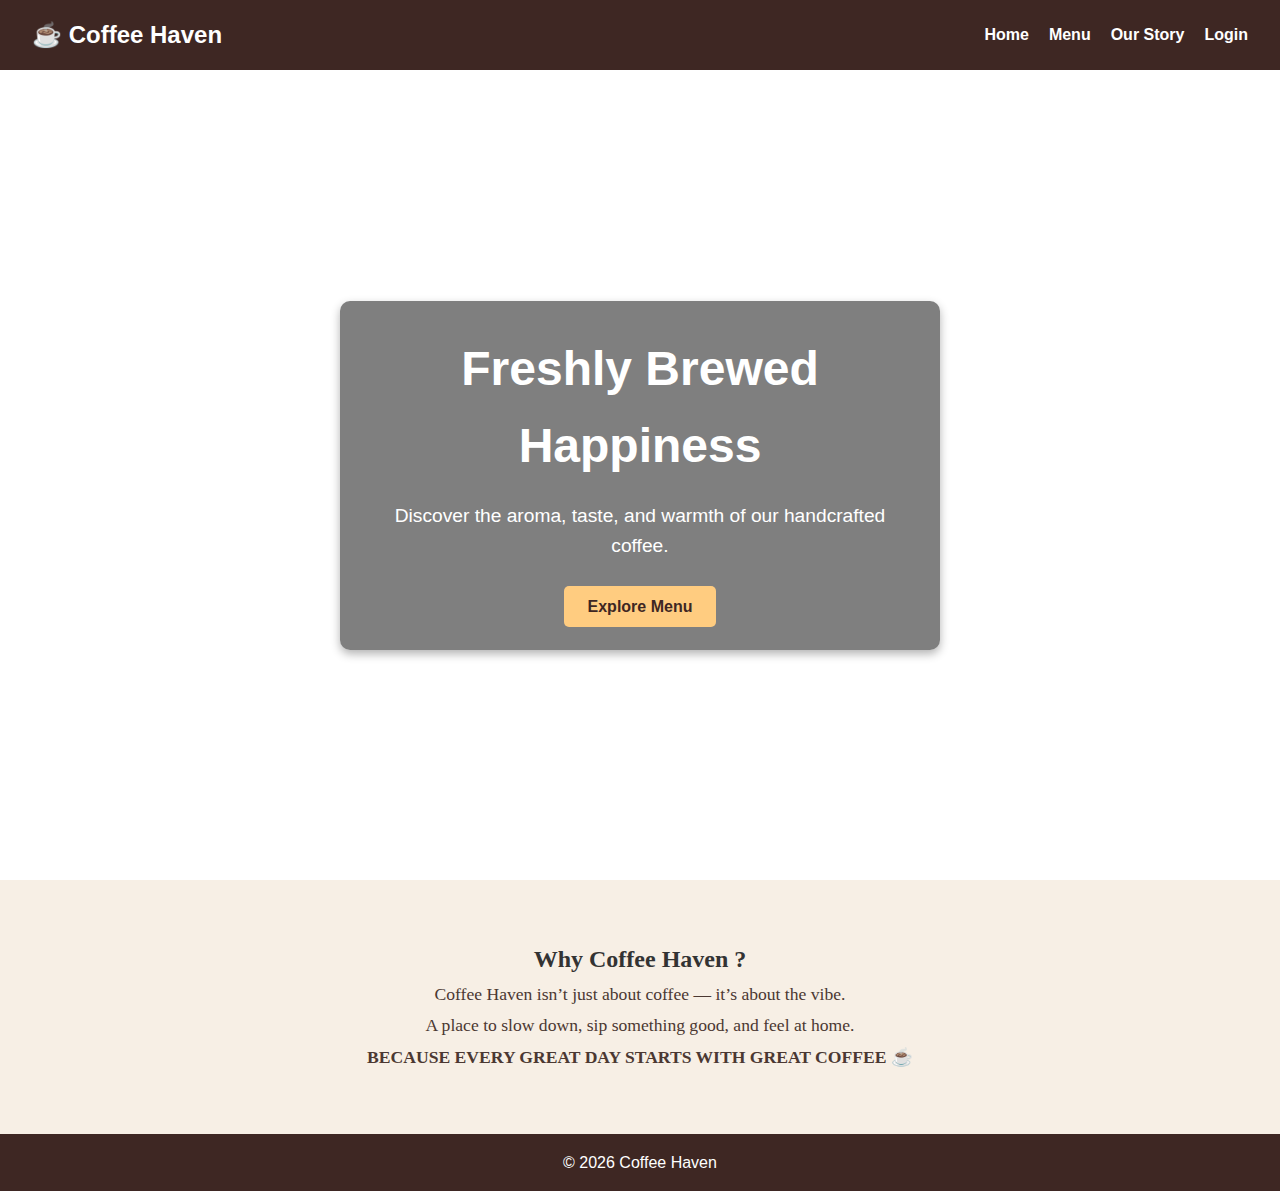
<file: index.html>
<!DOCTYPE html>
<html lang="en">
<head>
  <meta charset="UTF-8">
  <title>Coffee Haven</title>
  <link rel="stylesheet" href="coffee.css">
</head>
<body>

<header>
  <nav class="navbar">
    <h1 class="logo">☕ Coffee Haven</h1>
    <ul class="nav-links">
      <li><a href="index.html">Home</a></li>
      <li><a href="menu.html">Menu</a></li>
      <li><a href="story.html">Our Story</a></li>
      <li><a href="login.html" class="login-btn">Login</a></li>
    </ul>
  </nav>
</header>

<section class="hero">
  <div class="hero-text">
    <h2>Freshly Brewed Happiness</h2>
    <p>Discover the aroma, taste, and warmth of our handcrafted coffee.</p>
    <a href="menu.html" class="btn">Explore Menu</a>
  </div>
</section>

<section id="about" class="why-coffee-haven">
  <h2>Why Coffee Haven ?</h2>
  <p>
    Coffee Haven isn’t just about coffee — it’s about the vibe.
  </p>
  <p>
   A place to slow down, sip something good, and feel at home.
  <p class="highlight">BECAUSE EVERY GREAT DAY STARTS WITH GREAT COFFEE ☕</p>
</section>

<footer>
  <p>&copy; 2026 Coffee Haven</p>
</footer>

</body>
</html>
</file>
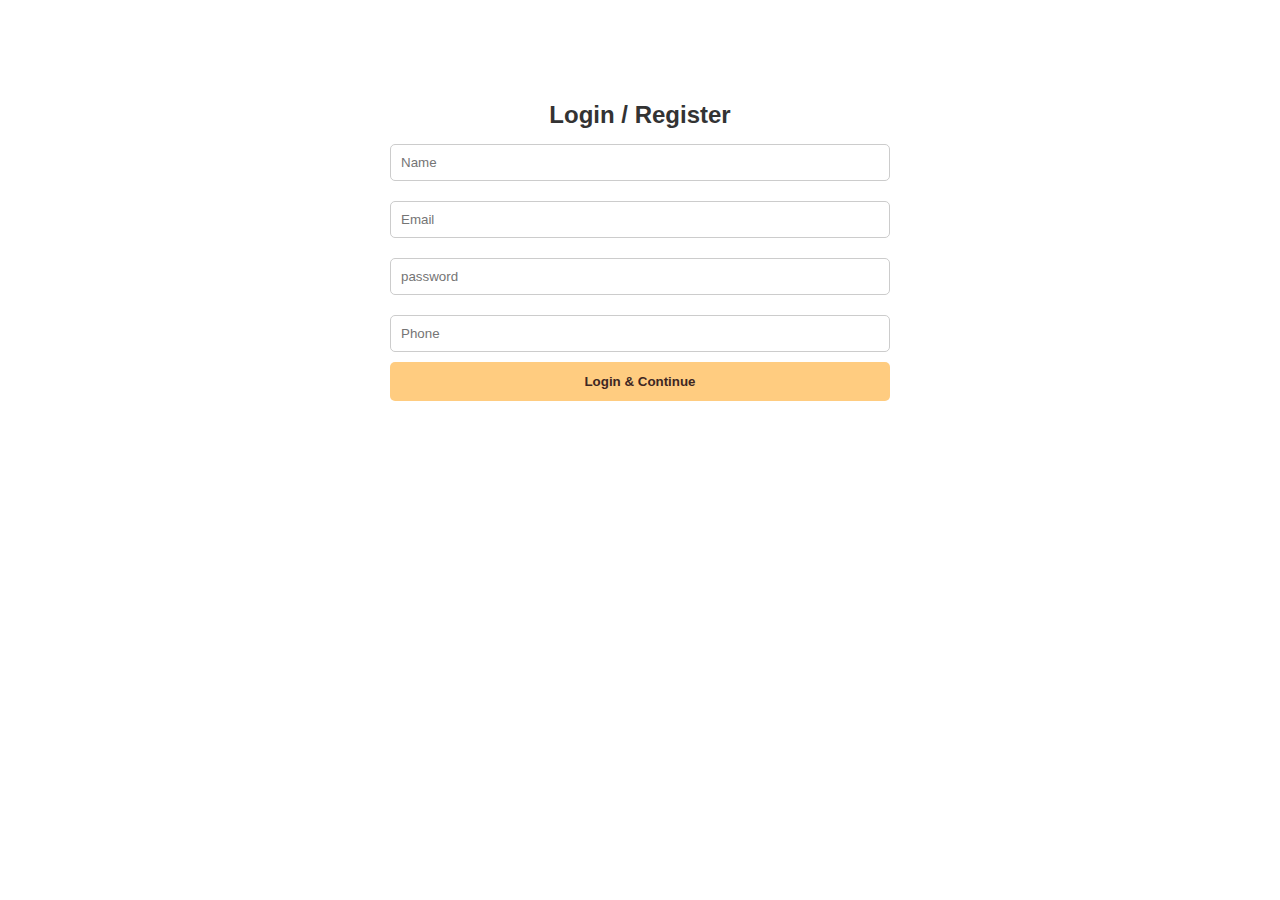
<file: login.html>
<!DOCTYPE html>
<html lang="en">
<head>
  <meta charset="UTF-8">
  <title>Login | Coffee Haven</title>
  <link rel="stylesheet" href="coffee.css">
</head>
<body>

<section class="contact">
  <h2>Login / Register</h2>

  <form id="register-form">
    <input type="text" id="reg-name" placeholder="Name" required>
    <input type="email" id="reg-email" placeholder="Email" required>
     <input type="password" placeholder="password" required>
    <input type="tel" id="reg-phone" placeholder="Phone" required>
    <button class="btn" type="submit">Login & Continue</button>
  </form>
</section>

<script src="script3.js"></script>
</body>
</html>
</file>
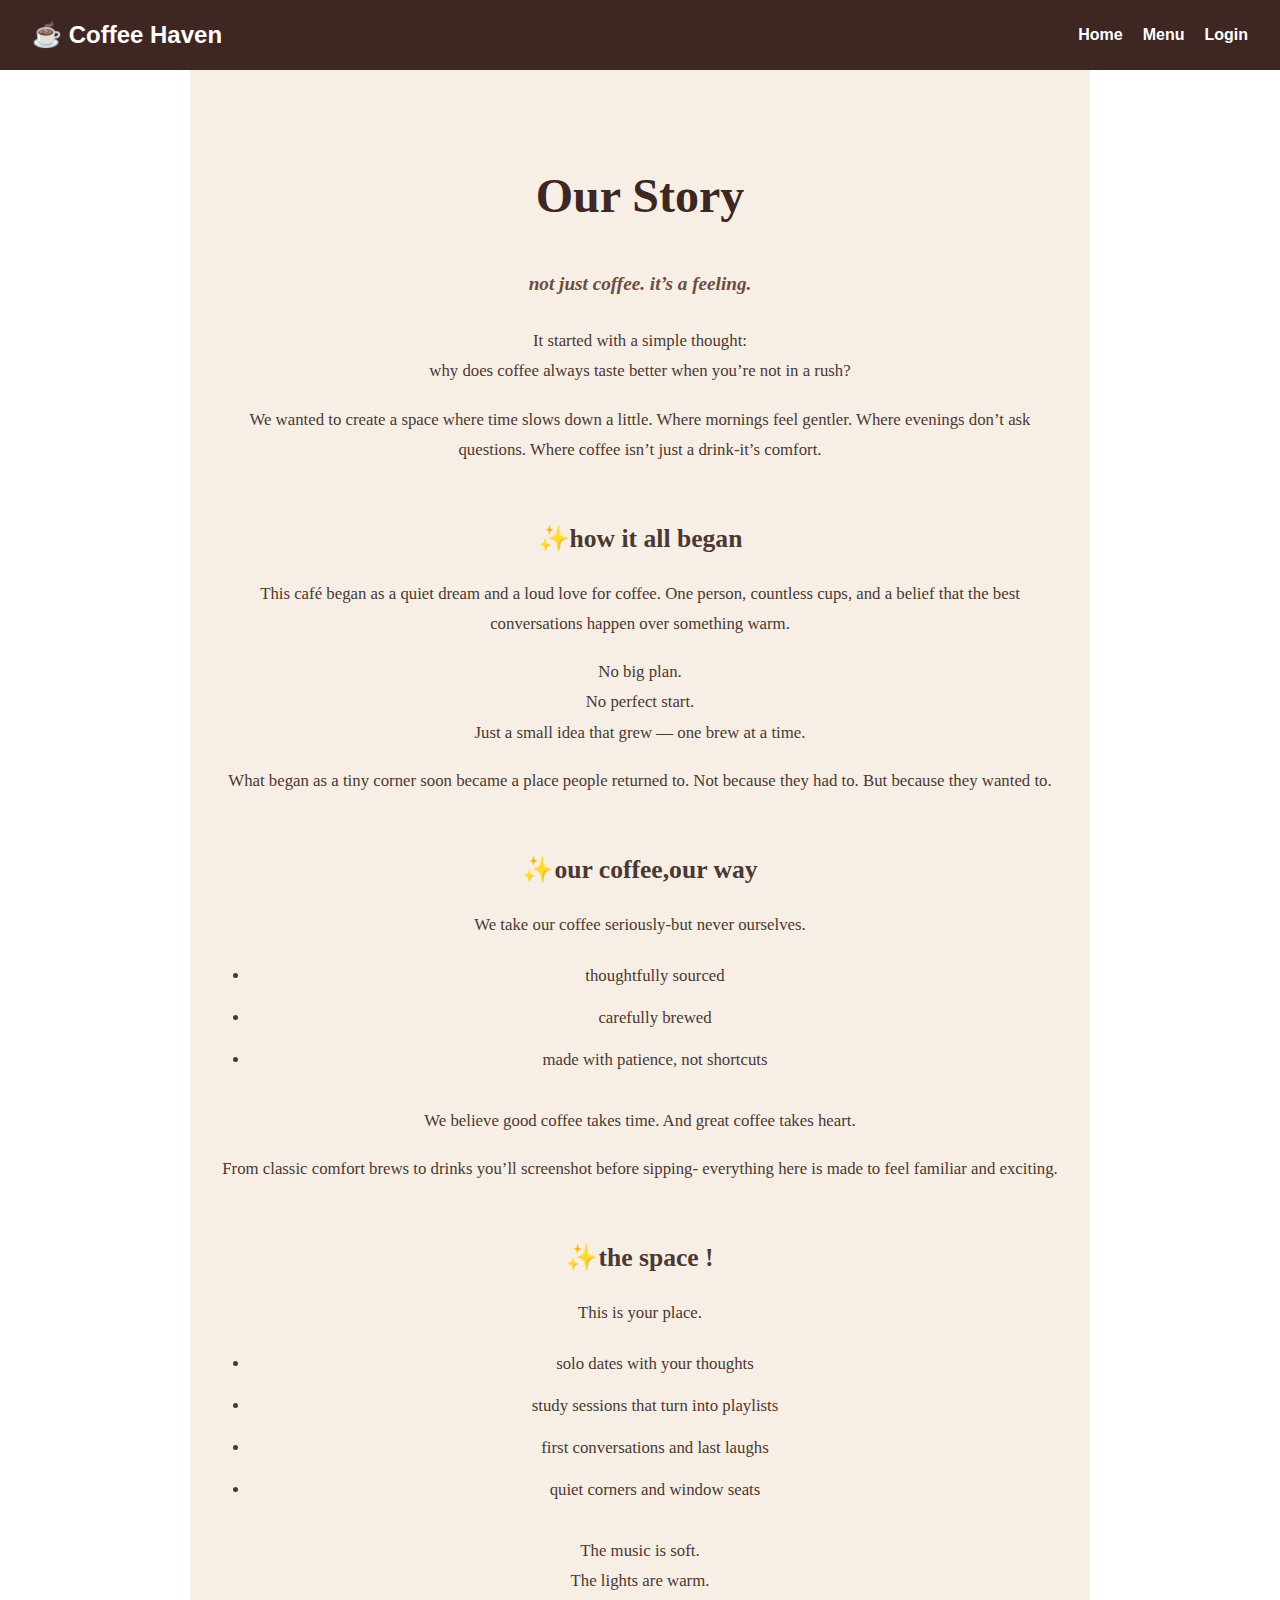
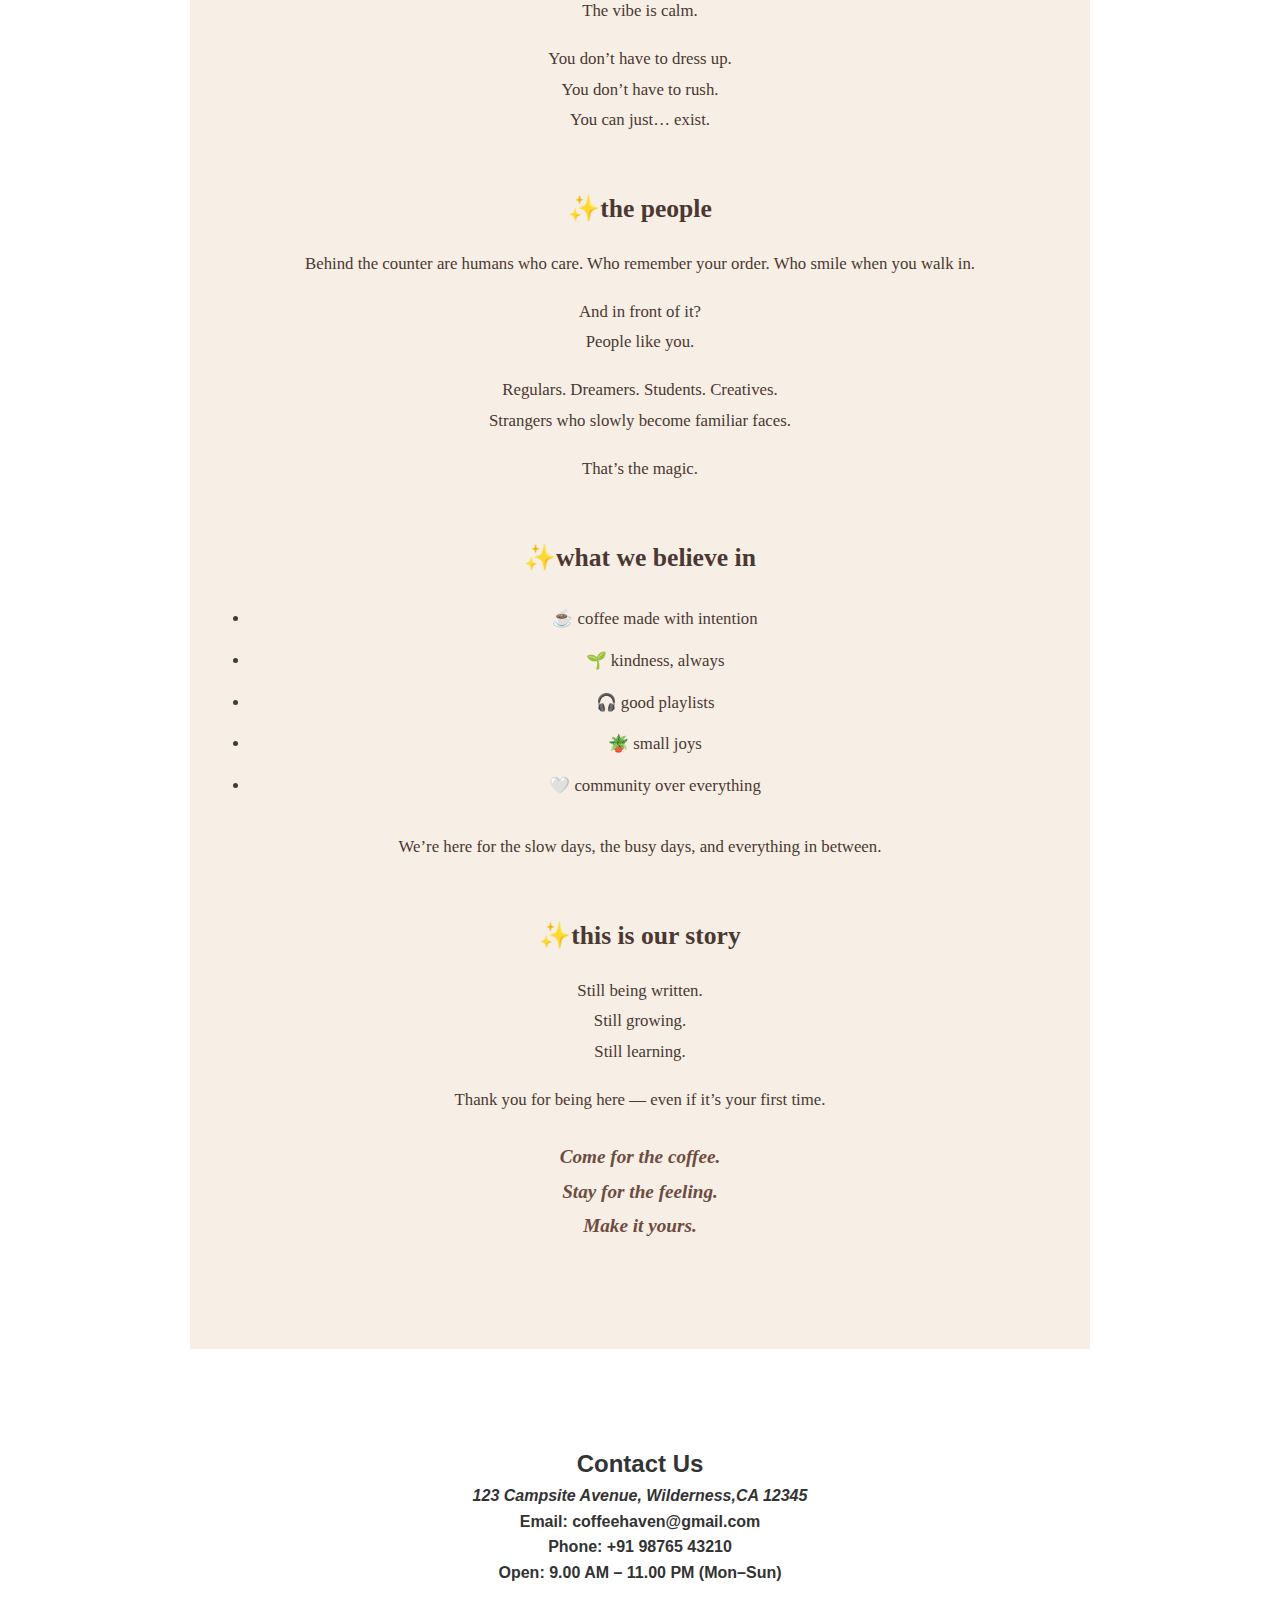
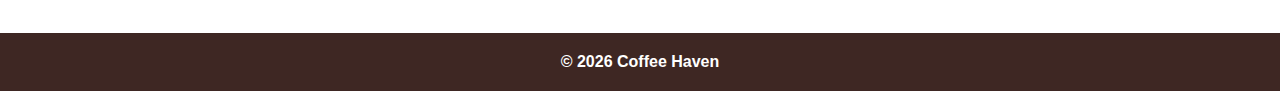
<file: story.html>
<!DOCTYPE html>
<html lang="en">
<head>
  <meta charset="UTF-8">
  <title>Our Story | Coffee Haven</title>
  <link rel="stylesheet" href="coffee.css">
</head>
<body>

<header>
  <nav class="navbar">
    <h1 class="logo">☕ Coffee Haven</h1>
    <ul class="nav-links">
      <li><a href="index.html">Home</a></li>
      <li><a href="menu.html">Menu</a></li>
      <li><a href="login.html">Login</a></li>
    </ul>
  </nav>
</header>

<!-- OUR STORY -->

<!-- STORY SECTION -->
<section class="why-coffee-haven story-page">

  <h2>Our Story</h2>
  <p class="highlight">not just coffee. it’s a feeling.</p>

  <p>
    It started with a simple thought:<br>
    why does coffee always taste better when you’re not in a rush?
  </p>

  <p>
    We wanted to create a space where time slows down a little.
    Where mornings feel gentler.
    Where evenings don’t ask questions.
    Where coffee isn’t just a drink-it’s comfort.
  </p>

  <h3>HOW IT ALL BEGAN</h3>

  <p>
    This café began as a quiet dream and a loud love for coffee.
    One person, countless cups, and a belief that the best conversations
    happen over something warm.
  </p>

  <p>
    No big plan.<br>
    No perfect start.<br>
    Just a small idea that grew — one brew at a time.
  </p>

  <p>
    What began as a tiny corner soon became a place people returned to.
    Not because they had to.
    But because they wanted to.
  </p>

  <h3>OUR COFFEE,OUR WAY</h3>

  <p>
    We take our coffee seriously-but never ourselves.
  </p>

  <ul class="story-list">
    <li>thoughtfully sourced</li>
    <li>carefully brewed</li>
    <li>made with patience, not shortcuts</li>
  </ul>

  <p>
    We believe good coffee takes time.
    And great coffee takes heart.
  </p>

  <p>
    From classic comfort brews to drinks you’ll screenshot before sipping-
    everything here is made to feel familiar and exciting.
  </p>

  <h3>THE SPACE !</h3>

  <p>This is your place.</p>

  <ul class="story-list">
    <li>solo dates with your thoughts</li>
    <li>study sessions that turn into playlists</li>
    <li>first conversations and last laughs</li>
    <li>quiet corners and window seats</li>
  </ul>

  <p>
    The music is soft.<br>
    The lights are warm.<br>
    The vibe is calm.
  </p>

  <p>
    You don’t have to dress up.<br>
    You don’t have to rush.<br>
    You can just… exist.
  </p>

  <h3>THE PEOPLE</h3>

  <p>
    Behind the counter are humans who care.
    Who remember your order.
    Who smile when you walk in.
  </p>

  <p>
    And in front of it?<br>
    People like you.
  </p>

  <p>
    Regulars. Dreamers. Students. Creatives.<br>
    Strangers who slowly become familiar faces.
  </p>

  <p>
    That’s the magic.
  </p>

  <h3>WHAT WE BELIEVE IN</h3>

  <ul class="story-list">
    <li>☕ coffee made with intention</li>
    <li>🌱 kindness, always</li>
    <li>🎧 good playlists</li>
    <li>🪴 small joys</li>
    <li>🤍 community over everything</li>
  </ul>

  <p>
    We’re here for the slow days, the busy days, and everything in between.
  </p>

  <h3>THIS IS OUR STORY</h3>

  <p>
    Still being written.<br>
    Still growing.<br>
    Still learning.
  </p>

  <p>
    Thank you for being here — even if it’s your first time.
  </p>

  <p class="highlight">
    Come for the coffee.<br>
    Stay for the feeling.<br>
    Make it yours.
  </p>

</section>

<!-- CONTACT -->
<section class="contact">
  <h2>Contact Us</h2>
  <p><strong><Address>123 Campsite Avenue,
    Wilderness,CA 12345
  </Address>
  <p><strong>Email:</strong> coffeehaven@gmail.com</p>
  <p><strong>Phone:</strong> +91 98765 43210</p>
  <p><strong>Open:</strong> 9.00 AM – 11.00 PM (Mon–Sun)</p>
</section>

<footer>
  <p>&copy; 2026 Coffee Haven</p>
</footer>

</body>
</html>
</file>
<file: coffee.css>
* { margin:0; padding:0; box-sizing:border-box; }
body { font-family: 'Segoe UI', sans-serif; line-height:1.6; color:#333; background:#fff; }

/* Navbar */
header { background:#3e2723; color:#fff; padding:1rem 2rem; }
.navbar { display:flex; justify-content:space-between; align-items:center; }
.logo { font-size:1.5rem; }
.nav-links { list-style:none; display:flex; }
.nav-links li { margin-left:20px; }
.nav-links a { color:#fff; text-decoration:none; font-weight:bold; }
.nav-links a:hover { color:#c37d15; }

/* Hero */
.hero { background:url('https://images.unsplash.com/photo-1521401292936-0a2129a30b1c?q=80&w=1965&auto=format&fit=crop&ixlib=rb-4.1.0&ixid=M3wxMjA3fDB8MHxwaG90by1wYWdlfHx8fGVufDB8fHx8fA%3D%3D') no-repeat center/cover; height:90vh; display:flex; align-items:center; justify-content:center; text-align:center; padding:0 20px; }
.hero-text { background:rgba(0,0,0,0.5); padding:30px; border-radius:10px; color:#fff; max-width:600px; box-shadow:0 4px 10px rgba(0,0,0,0.3); }
.hero-text h2 { font-size:3rem; margin-bottom:1rem; }
.hero-text p { font-size:1.2rem; margin-bottom:2rem; }
.btn { background:#ffcc80; color:#3e2723; padding:12px 24px; font-weight:bold; border:none; border-radius:5px; text-decoration:none; cursor:pointer; transition:all 0.2s ease; }
.btn:hover { background:#ffe0b2; transform:scale(1.05); }

/* Menu */
.menu { padding:4rem 2rem; text-align:center; }
.menu h2 { margin-bottom:2rem; }
.menu-items { display:flex; justify-content:center; gap:2rem; flex-wrap:wrap; }
.card { background:#f5f5f5; padding:1rem; border-radius:10px; width:250px; box-shadow:0 2px 6px rgba(0,0,0,0.1); transition:all 0.2s ease; }
.card:hover { transform:translateY(-5px); }
.card img { width:100%; border-radius:10px; }
.card h3 { margin:1rem 0; }
.card button { margin-top:10px; padding:8px 15px; background:#3e2723; color:#fff; border:none; border-radius:5px; cursor:pointer; transition:all 0.2s ease; }
.card button:hover { background:#5d4037; transform:scale(1.05); }


/* Contact / Forms */
.contact { padding:3rem 2rem; text-align:center; margin-top:3rem; }
.contact form { max-width:500px; margin:auto; display:flex; flex-direction:column; }
.contact input, .contact textarea { margin:10px 0; padding:10px; border:1px solid #ccc; border-radius:5px; }


/* About Section */
.why-coffee-haven {
  text-align: center;
  padding: 60px 20px;
  background-color: #f7efe5;
  font-family: 'Playfair Display', serif;
}

.why-coffee-haven p {
  font-size: 1.1rem;
  line-height: 1.8;
  color: #4b3832;
}

.why-coffee-haven .highlight {
  font-weight: 600;
}
.about h2 {
  margin-bottom: 1rem;
}

/* Reviews */
.review-list { display:grid; gap:15px; margin-top:20px; }
.review-card { background:#f7efe5; padding:15px; border-radius:8px; text-align:left; box-shadow:0 2px 5px rgba(0,0,0,0.1); }
.review-card strong { color:#3e2723; }
.review-card small { color:#555; font-size:0.8rem; }

/* Footer */
footer { background:#3e2723; color:#fff; text-align:center; padding:1rem; }

/* Responsive */
@media (max-width:768px){
  .hero-text h2 { font-size:2rem; }
  .hero-text p { font-size:1rem; }
  .menu-items { flex-direction:column; align-items:center; }
}

/* Cart */
#cart-count { background:#ffcc80; color:#3e2723; padding:4px 8px; border-radius:50%; font-size:0.9rem; font-weight:bold; }
#cart-items {
  border: 1px solid #ccc;
  padding: 10px;
  margin: 10px 0;
}

.cart-item {
  display: flex;
  justify-content: space-between;
  margin-bottom: 5px;
  padding: 5px;
  border-bottom: 1px solid #eee;
}

.cart-item button {
  background-color: #e53935;
  color: white;
  border: none;
  padding: 3px 6px;
  cursor: pointer;
  border-radius: 3px;
}

.cart-item button:hover {
  background-color: #b71c1c;
}


 .btn {
  align-content: center;
}

/* ================= STORY PAGE ONLY ================= */

.story-page {
  max-width: 900px;
  margin: auto;
  padding: 80px 30px;
  line-height: 1.9;
}

.story-page h2 {
  font-size: 3rem;
  margin-bottom: 10px;
  color: #3e2723;
}

.story-page h3 {
  margin-top: 50px;
  margin-bottom: 15px;
  font-size: 1.6rem;
  color: #4b3832;
  text-transform: lowercase;
}

.story-page p {
  font-size: 1.05rem;
  margin-bottom: 18px;
  color: #4b3832;
}

.story-page .highlight {
  margin: 25px 0;
  font-size: 1.2rem;
  font-style: italic;
  color: #6d4c41;
}

/* Lists inside story */
.story-list {
  margin: 20px 0 30px 30px;
}

.story-list li {
  margin-bottom: 10px;
  font-size: 1.05rem;
  color: #4b3832;
}

/* Cute section divider */
.story-page h3::before {
  content: "✨";
}

/* Mobile */
@media (max-width: 768px) {
  .story-page {
    padding: 50px 20px;
  }

  .story-page h2 {
    font-size: 2.2rem;
  }

  .story-page h3 {
    font-size: 1.4rem;
  }
}
</file>
